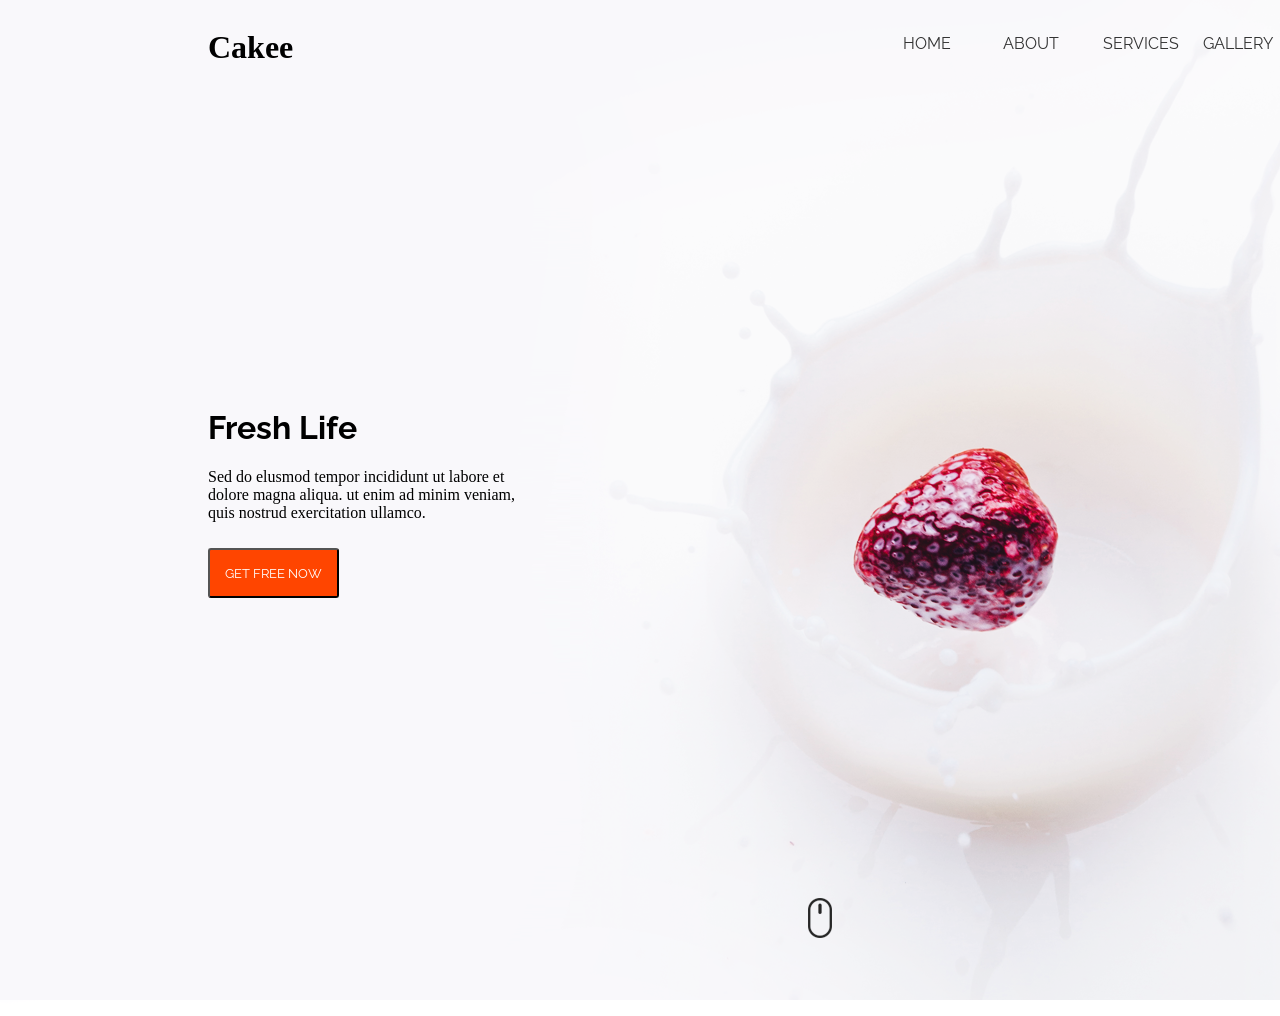
<file: HW11.1/index.html>
<!DOCTYPE html>
<html lang="en">
<head>
    <meta charset="UTF-8">
    <meta http-equiv="X-UA-Compatible" content="IE=edge">
    <meta name="viewport" content="width=device-width, initial-scale=1.0">
    <title>Document</title>
    <link rel="stylesheet" href="style.css">
    <link rel="preconnect" href="https://fonts.googleapis.com">
<link rel="preconnect" href="https://fonts.gstatic.com" crossorigin>
<link rel="preconnect" href="https://fonts.googleapis.com">
<link rel="preconnect" href="https://fonts.gstatic.com" crossorigin>
<link href="https://fonts.googleapis.com/css2?family=Lato:wght@300&family=Pacifico&family=Playfair+Display&family=Raleway:wght@300&display=swap" rel="stylesheet">
</head>
<body>

<header>
<div class="container">
    <h1 class="conteiner__logo">Cakee</h1>

    <nav class="menu conteiner__menu">
        <ul class="menu__list">
            <li class="menu__list-item">
                <a class="menu__link" href="#">HOME</a>
            </li>
            <li class="menu__list-item">
                <a class="menu__link" href="#">ABOUT</a>
            </li>
            <li class="menu__list-item">
                <a class="menu__link" href="#">SERVICES</a>
            </li>
            <li class="menu__list-item">
                <a class="menu__link" href="#">GALLERY</a>
            </li>
            <li class="menu__list-item">
                <a class="menu__link" href="#">BLOG</a>
            </li>
            <li class="menu__list-item">
                <a class="menu__link" href="#">CONTACT</a>
            </li>
        </ul>
    </nav>
    </div>

    <div class="conteiner__info">
        <h1 class="conteiner__info-title">Fresh Life</h1>
        <p class="conteiner__info-text">
            Sed do elusmod tempor incididunt ut labore et dolore magna aliqua.
            ut enim ad minim veniam, quis nostrud exercitation ullamco. 
        </p>
        <button class="button" >GET FREE NOW</button>
        <img class="conteiner__info-img" src="src/scroll.png" alt="">
    </div>
</header>
</body>
</html>
</file>
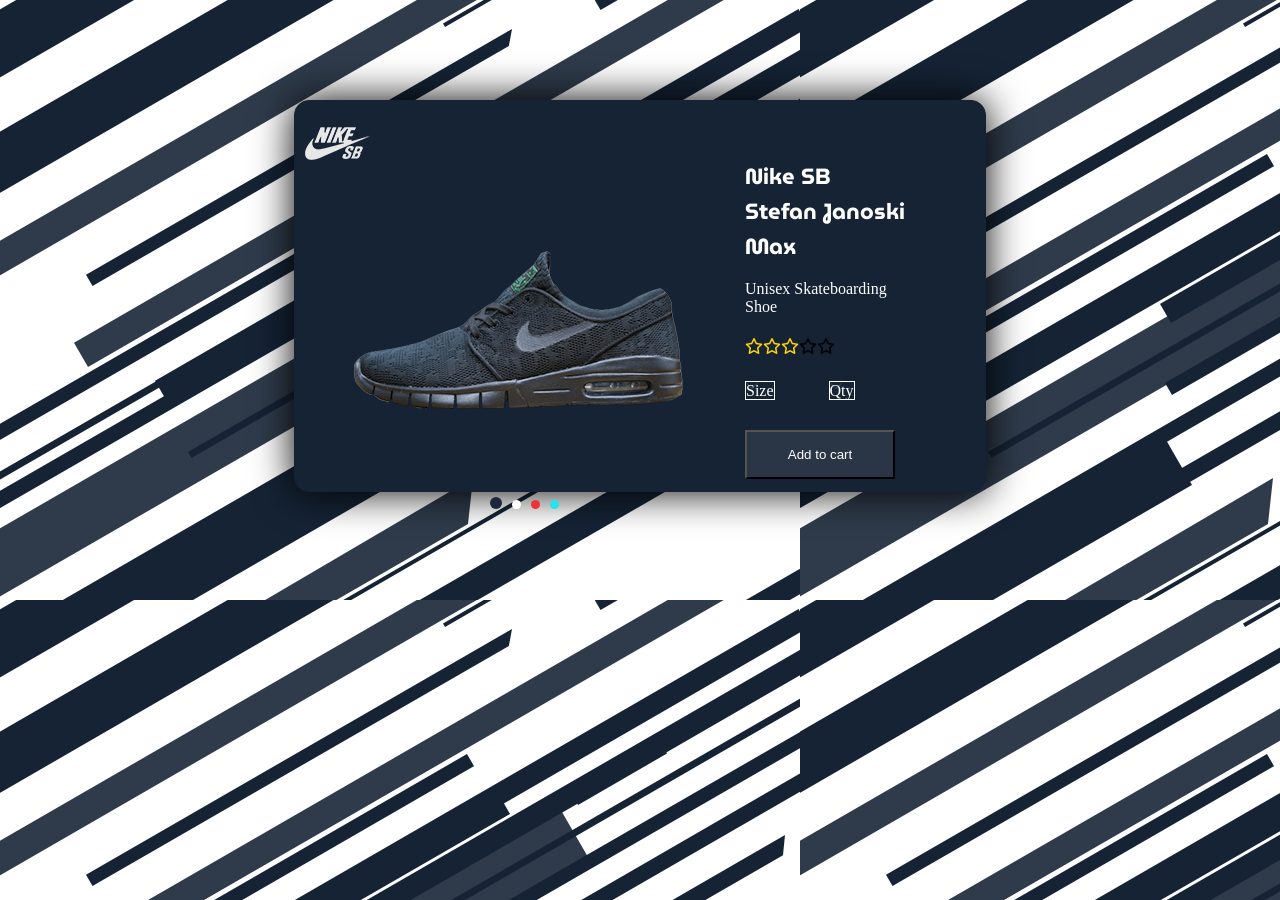
<file: HW11.2/index.html>
<!DOCTYPE html>
<html lang="en">
<head>
    <meta charset="UTF-8">
    <meta http-equiv="X-UA-Compatible" content="IE=edge">
    <meta name="viewport" content="width=device-width, initial-scale=1.0">
    <title>Document</title>
    <link rel="stylesheet" href="style.css">
    <link rel="preconnect" href="https://fonts.googleapis.com">
    <link rel="preconnect" href="https://fonts.gstatic.com" crossorigin>
    <link href="https://fonts.googleapis.com/css2?family=MuseoModerno:wght@100&display=swap" rel="stylesheet">
    <link rel="stylesheet" href="https://cdnjs.cloudflare.com/ajax/libs/font-awesome/6.0.0-beta2/css/all.min.css" integrity="sha512-YWzhKL2whUzgiheMoBFwW8CKV4qpHQAEuvilg9FAn5VJUDwKZZxkJNuGM4XkWuk94WCrrwslk8yWNGmY1EduTA==" crossorigin="anonymous" referrerpolicy="no-referrer"/>
</head>
<body background="src/Group 3 copy.png">
    <div class="container">
        <div class="content">
            <img class="content__logo" src="src/logo.png" alt="">
            <img class="content__img" src="src/Nike-SB-Stefan-Janoski-Max.png" alt="">
            <h1 class="content__title">Nike SB Stefan Janoski Max</h1>
            <p class="content__text">Unisex Skateboarding Shoe</p>

            <div class="content__icon">
            <ul class="content__icon-list">
                <li><i class="far fa-star"></i></li>
                <li><i class="far fa-star"></i></li>
                <li><i class="far fa-star"></i></li>
                <li><i class="far fa-star"></i></li>
                <li><i class="far fa-star"></i></li>
            </ul>
            </div>

            <div class="content__rectangle">
            <span class="content__size">Size</span>
            <span class="content__qty">Qty</span>
            </div>

            <div class="content__button-holder">
                <button class="button">Add to cart</button>
            </div>

            <div class="content__bullets">
                <ul class="content__bullets-list">
                    <li><img src="src/Ellipse 1 copy 3.svg" alt=""></li>
                    <li><img src="src/Ellipse 1.svg" alt=""></li>
                    <li><img src="src/Ellipse 1 copy.svg" alt=""></li>
                    <li><img src="src/Ellipse 1 copy 2.svg" alt=""></li>
                </ul>
            </div>
        </div>
    </div>
    
</body>
</html>
</file>
<file: HW11.1/style.css>
body{
    background: url("src/img.png");
    width: 1500px;
    height: 1000px;
}

.container{
    display: flex;
    max-width: 100%;
    max-height: 100%;
    padding-left: 200px;
}

.container__logo{
    font-family: 'Pacifico', cursive;
}

.container__menu{
    max-width: 100%;
}

.menu__list{
    list-style: none;
    padding-left: 600px;
}

.menu__list-item { 
    float: left;
}

.menu__link {
    display: flex;
    width: 80px;
    padding: 10px;
    text-decoration: none;
    color: #333;
    font-family: 'Raleway', sans-serif;
}

.menu__link:hover{
    text-decoration-line: overline;
    text-decoration-color: red;
    background-color: #333;
    color: #f4f4f4;
}

.conteiner__info{
    padding-top: 300px;
    padding-left: 200px;
}

.conteiner__info-title{
    font-family: 'Raleway', sans-serif;

}

.conteiner__info-text{
    max-width: 320px;
    padding-bottom: 10px;
}

.button{
    display: block;
    font-weight: 800px;
    color: #fff;
    border-radius: 3px;
    padding: 15px;
    background: orangered;
    transition: 0.2s;
    font-family: 'Raleway', sans-serif;
}

.conteiner__info-img{
    display: flex;
    padding-top: 300px;
    padding-left: 600px;
}
</file>
<file: HW11.2/style.css>
.container{
    display: flex;
    justify-content: space-evenly;
    align-items: center;
    padding-top: 110px;
}

.content{
    position: absolute;
    top: 100px;
    width: 690px;
    height: 390px;
    border: 1px solid rgb(21, 35, 53);
    background-color: rgb(21, 35, 53);
    border-radius: 15px;
    box-shadow: 0 0 40px 0 #000;
}

.content__bg{
    position: relative;
    max-width: 100%;
}

.content__logo{
    position: relative;
    bottom: 100px;
    left: 10px;
}

.content__title{
    max-width: 160px;
    position: relative;
    bottom: 150px;
    left: 450px;
    color: #fff;
    font-family: 'MuseoModerno', cursive;
    font-size: 22px;
    padding-top: 30px;
}

.content__text{
    max-width: 160px;
    position: relative;
    bottom: 150px;
    left: 450px;
    color: #fff;
}

.content__img{
    position: relative;
    top: 150px;
    right: 10px;
}

.content__icon-list{
    display: inline-flex;
    list-style: none;
    position: relative;
    bottom: 160px;
    left: 410px;
}

li:nth-child(1), li:nth-child(2), li:nth-child(3){
    color: gold;
}

.content__size{
    position: relative;
    bottom: 150px;
    left: 450px;
    max-width: 100px;
    max-height: 130px;
    border: 1px solid #fff;
    color: #fff;
    text-align: center;
    background-image: url(src/Rectangle\ 2.svg);
    background-repeat: no-repeat;
}

.content__qty{
    position: relative;
    bottom: 150px;
    left: 500px;
    width: 70px;
    height: 30px;
    border: 1px solid #fff;
    color: #fff;
    text-align: center;
    background-image: url(src/Rectangle\ 2.svg);
    background-repeat: no-repeat;
}

.button{
    position: relative;
    bottom: 120px;
    left: 450px;
    width: 150px;
    text-align: center;
    color: #fff;
    padding: 15px;
    background: rgb(42, 53, 69);
    transition: 0.2s;
}

.content__bullets-list{
    display: inline-flex;
    list-style: none;
    position: relative;
    bottom: 120px;
    left: 150px;
}

.content__bullets-list li{
    margin: 0 5px;
}

.content__bullets-list li::before{
    box-shadow: inset 0 0 0 0px white;
}
</file>
